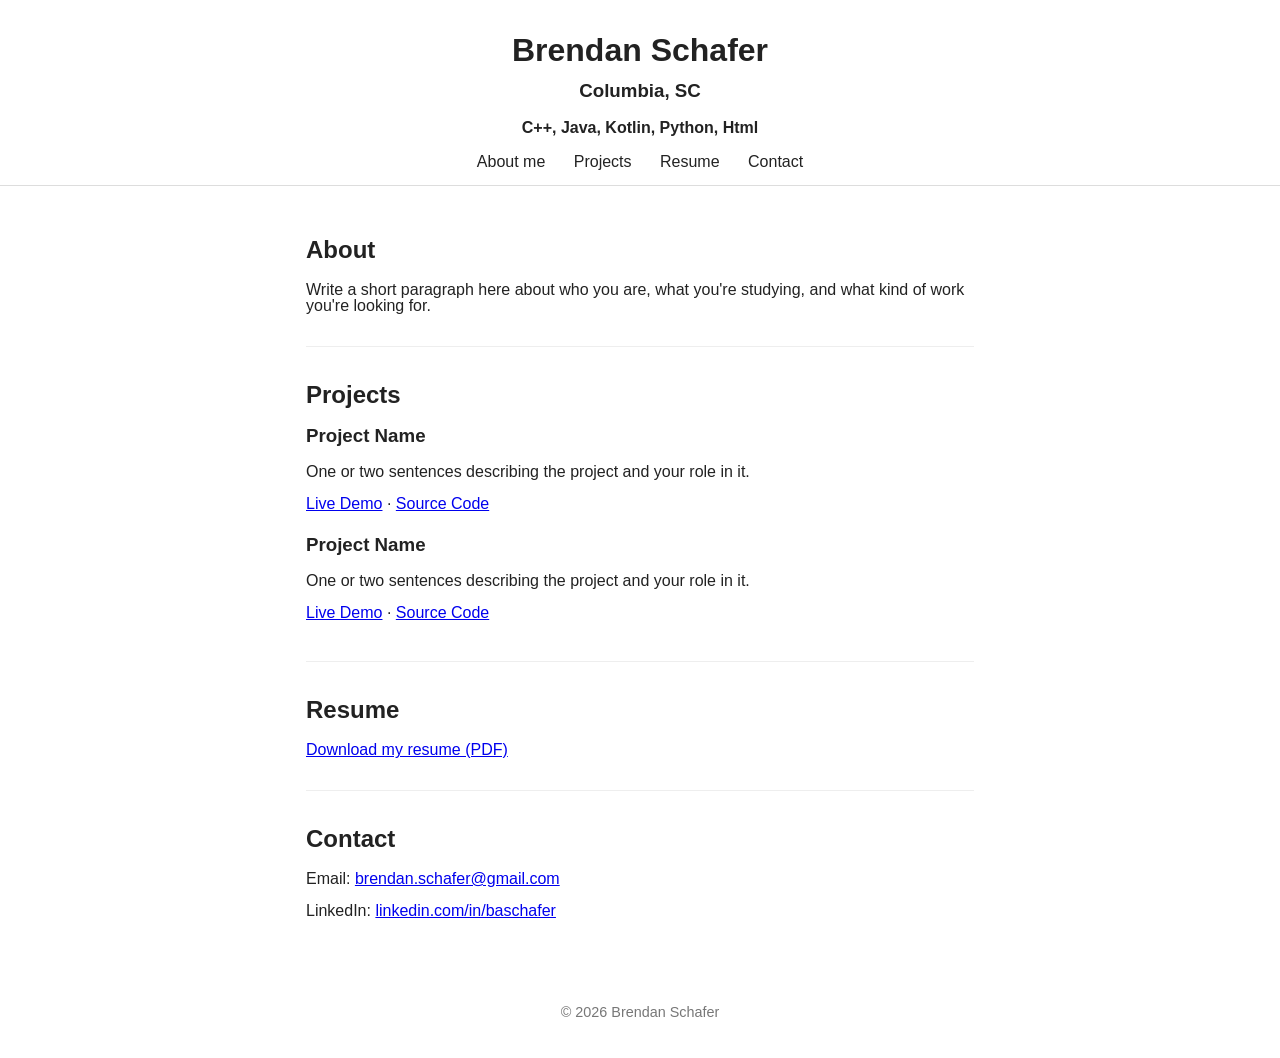
<file: index.html>
<!DOCTYPE html>
<html lang="en">
<head>
  <meta charset="UTF-8">
  <meta name="viewport" content="width=device-width, initial-scale=1.0">
  <title>Brendan Schafer</title>
  <link rel="stylesheet" href="style.css">
  <meta name="robots" content="noindex, nofollow">
</head>
<body>

  <header>
    <h1>Brendan Schafer</h1>
    <h3>Columbia, SC</h3>
    <h4>C++, Java, Kotlin, Python, Html</h4>
    <nav>
      <a href="about.html">About me</a>
      <a href="projects.html">Projects</a>
      <a href="resume.html">Resume</a>
      <a href="contact.html">Contact</a>
    </nav>
  </header>

  <main>

    <section id="about">
      <h2>About</h2>
      <p>
        Write a short paragraph here about who you are, what you're studying,
        and what kind of work you're looking for.
      </p>
    </section>

    <section id="projects">
      <h2>Projects</h2>

      <article class="project">
        <h3>Project Name</h3>
        <p>One or two sentences describing the project and your role in it.</p>
        <p>
          <a href="#">Live Demo</a> &middot;
          <a href="#">Source Code</a>
        </p>
      </article>

      <article class="project">
        <h3>Project Name</h3>
        <p>One or two sentences describing the project and your role in it.</p>
        <p>
          <a href="#">Live Demo</a> &middot;
          <a href="#">Source Code</a>
        </p>
      </article>

    </section>

    <section id="resume">
      <h2>Resume</h2>
      <p><a href="BrendanSchafer_Resume.pdf" download>Download my resume (PDF)</a></p>
    </section>

    <section id="contact">
      <h2>Contact</h2>
      <p>Email: <a href="mailto:brendan.schafer@gmail.com">brendan.schafer@gmail.com</a></p>
      <p>LinkedIn: <a href="https://linkedin.com/in/baschafer">linkedin.com/in/baschafer</a></p>
    </section>

  </main>

  <footer>
    <p>&copy; 2026 Brendan Schafer</p>
  </footer>

</body>
</html>
</file>
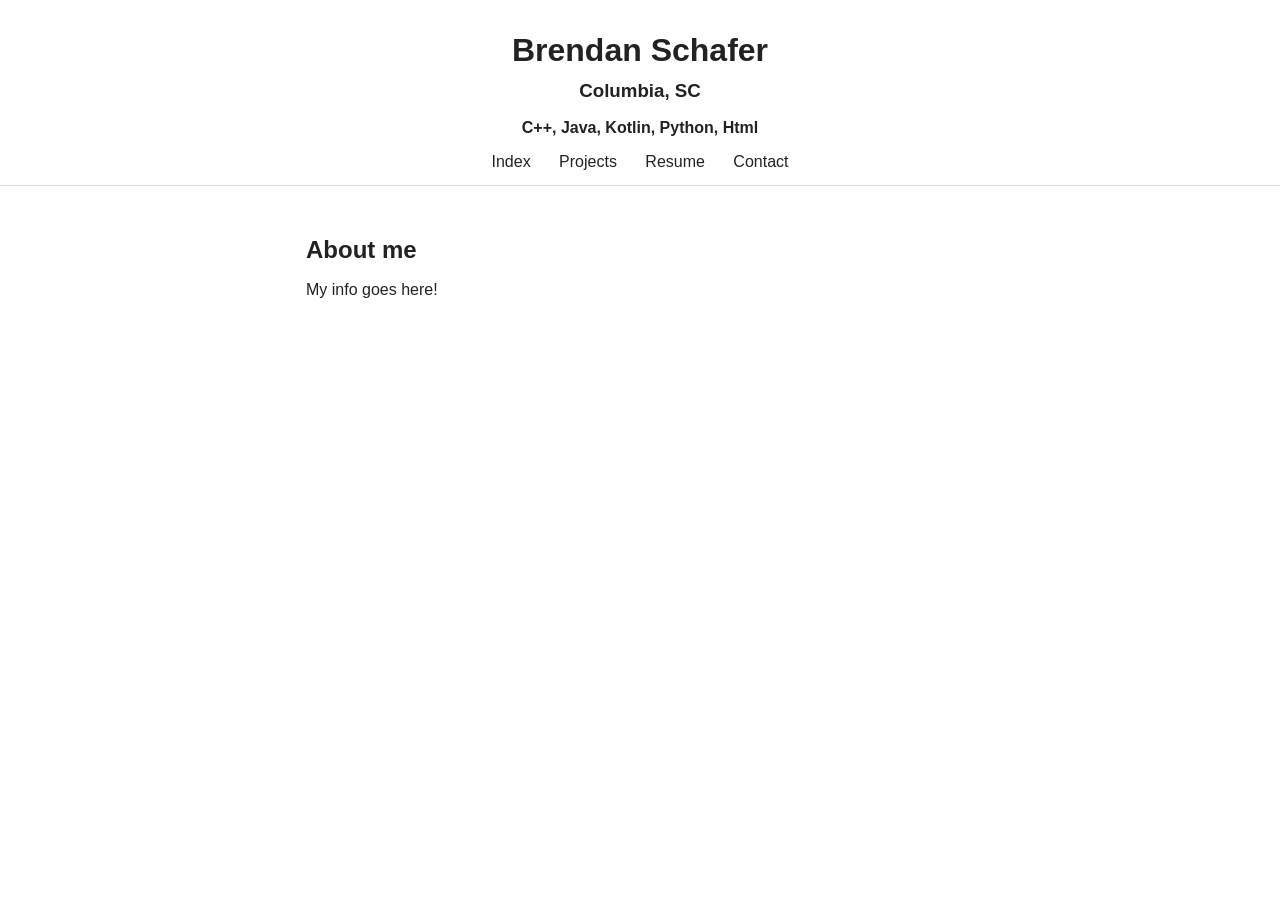
<file: about.html>
<!DOCTYPE html>
<html lang="en">
<head>
  <meta charset="UTF-8">
  <meta name="viewport" content="width=device-width, initial-scale=1.0">
  <title>Brendan Schafer</title>
  <link rel="stylesheet" href="style.css">
  <meta name="robots" content="noindex, nofollow">
</head>
<body>

  <header>
    <h1>Brendan Schafer</h1>
    <h3>Columbia, SC</h3>
    <h4>C++, Java, Kotlin, Python, Html</h4>
    <nav>
      <a href="index.html">Index</a>
      <a href="projects.html">Projects</a>
      <a href="resume.html">Resume</a>
      <a href="contact.html">Contact</a>
    </nav>
  </header>

  <main>

    <section id="about">
      <h2>About me</h2>
      <p>
        My info goes here!
      </p>
    </section>

  </main>

</body>
</file>
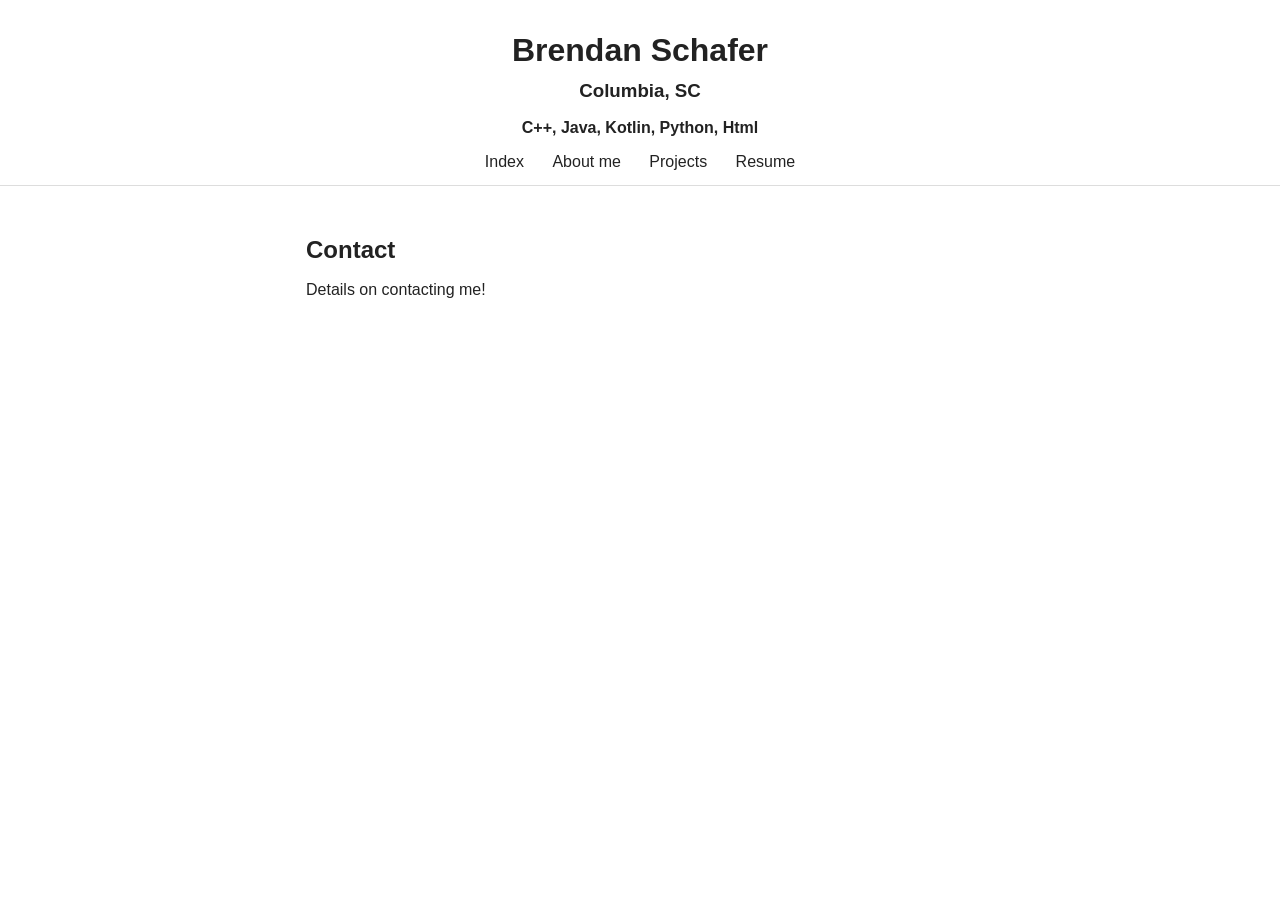
<file: contact.html>
<!DOCTYPE html>
<html lang="en">
<head>
  <meta charset="UTF-8">
  <meta name="viewport" content="width=device-width, initial-scale=1.0">
  <title>Brendan Schafer</title>
  <link rel="stylesheet" href="style.css">
  <meta name="robots" content="noindex, nofollow">
</head>
<body>

  <header>
    <h1>Brendan Schafer</h1>
    <h3>Columbia, SC</h3>
    <h4>C++, Java, Kotlin, Python, Html</h4>
    <nav>
      <a href="index.html">Index</a>
      <a href="about.html">About me</a>
      <a href="projects.html">Projects</a>
      <a href="resume.html">Resume</a>
    </nav>
  </header>

  <main>

    <section id="Contact">
      <h2>Contact</h2>
      <p>
        Details on contacting me!
      </p>
    </section>

  </main>

</body>
</file>
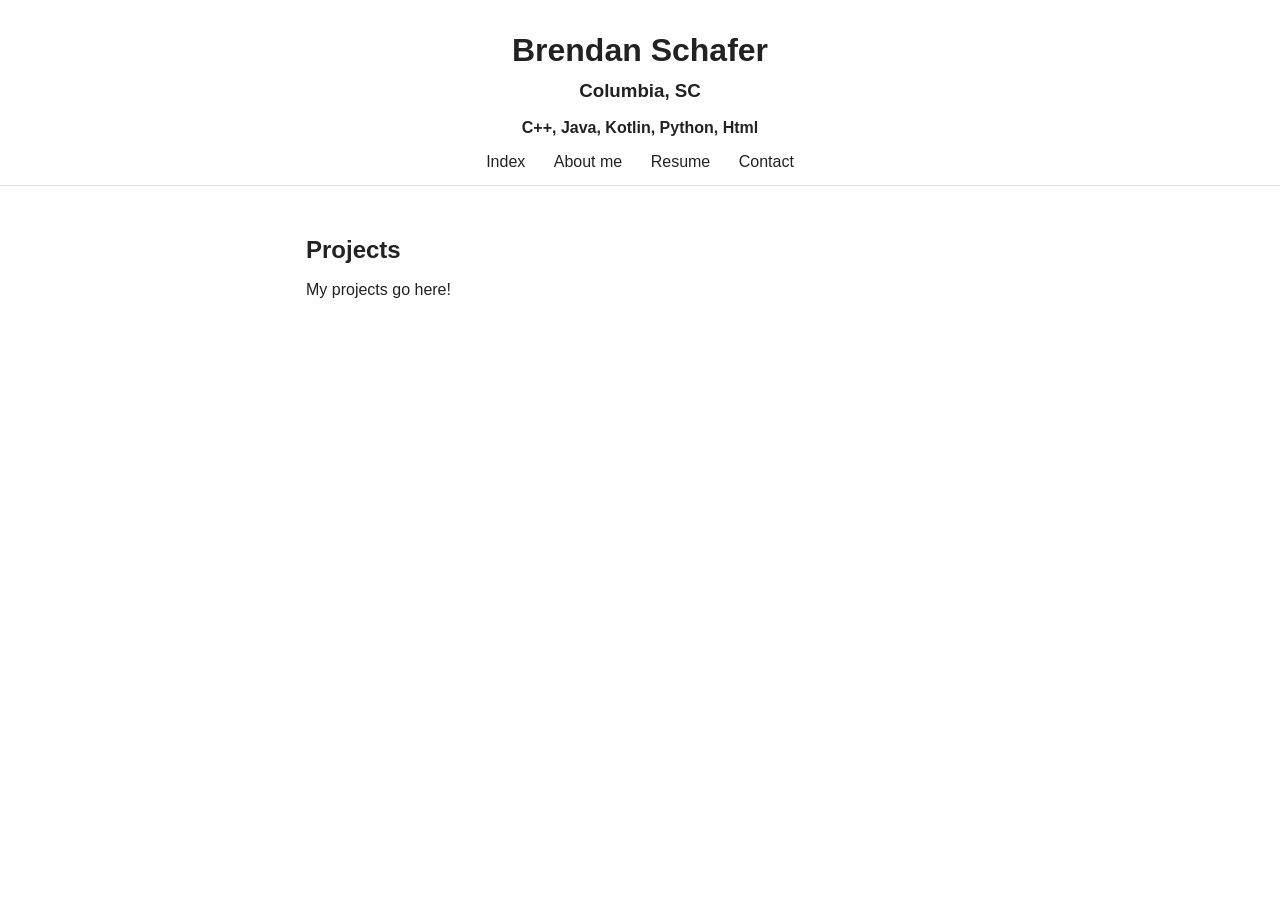
<file: projects.html>
<!DOCTYPE html>
<html lang="en">
<head>
  <meta charset="UTF-8">
  <meta name="viewport" content="width=device-width, initial-scale=1.0">
  <title>Brendan Schafer</title>
  <link rel="stylesheet" href="style.css">
  <meta name="robots" content="noindex, nofollow">
</head>
<body>

  <header>
    <h1>Brendan Schafer</h1>
    <h3>Columbia, SC</h3>
    <h4>C++, Java, Kotlin, Python, Html</h4>
    <nav>
      <a href="index.html">Index</a>
      <a href="about.html">About me</a>
      <a href="resume.html">Resume</a>
      <a href="contact.html">Contact</a>
    </nav>
  </header>

  <main>

    <section id="projects">
      <h2>Projects</h2>
      <p>
        My projects go here!
      </p>
    </section>

  </main>

</body>
</file>
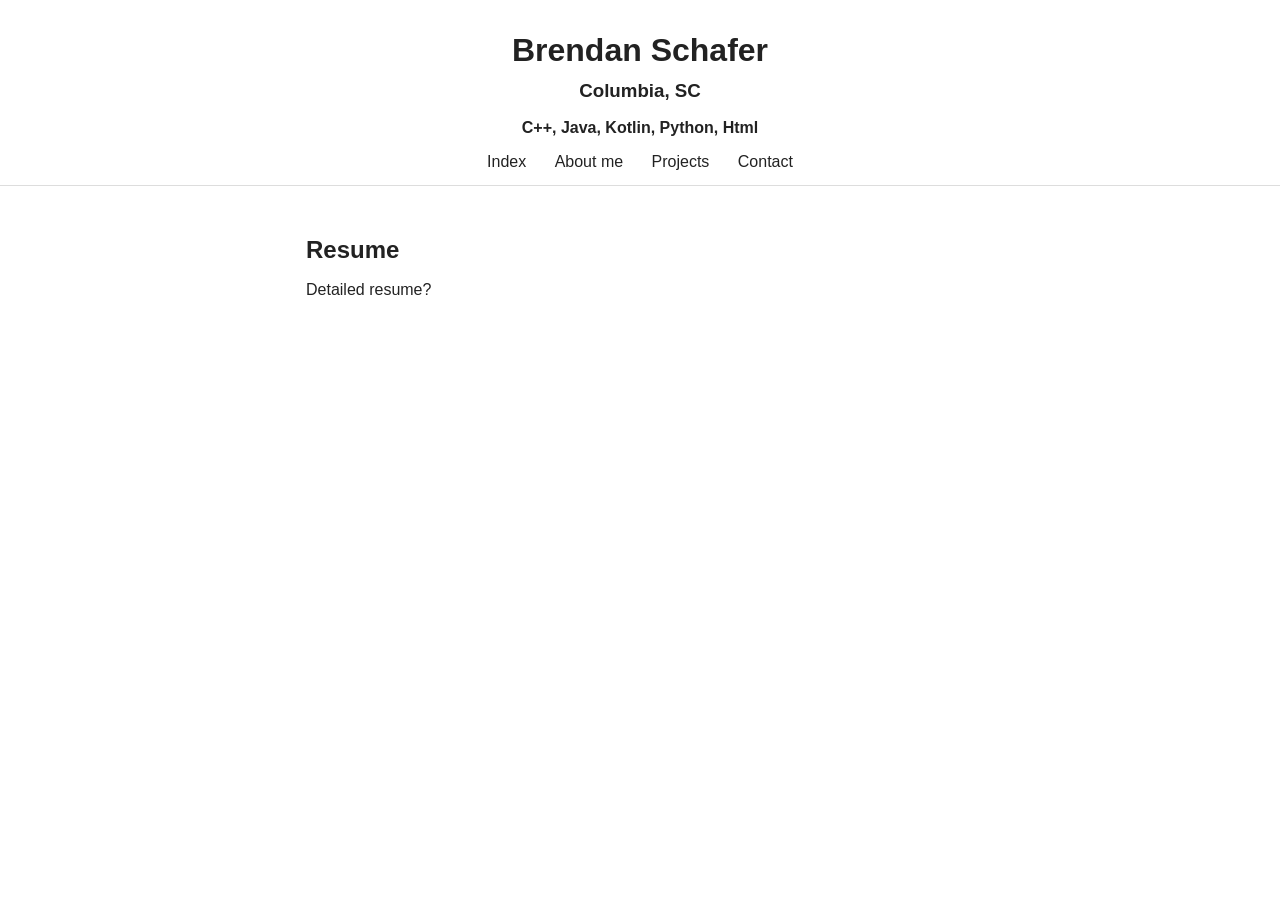
<file: resume.html>
<!DOCTYPE html>
<html lang="en">
<head>
  <meta charset="UTF-8">
  <meta name="viewport" content="width=device-width, initial-scale=1.0">
  <title>Brendan Schafer</title>
  <link rel="stylesheet" href="style.css">
  <meta name="robots" content="noindex, nofollow">
</head>
<body>

  <header>
    <h1>Brendan Schafer</h1>
    <h3>Columbia, SC</h3>
    <h4>C++, Java, Kotlin, Python, Html</h4>
    <nav>
      <a href="index.html">Index</a>
      <a href="about.html">About me</a>
      <a href="projects.html">Projects</a>
      <a href="contact.html">Contact</a>
    </nav>
  </header>

  <main>

    <section id="Resume">
      <h2>Resume</h2>
      <p>
        Detailed resume?
      </p>
    </section>

  </main>

</body>
</file>
<file: style.css>
* {
  box-sizing: border-box;
}

body {
  margin: 0;
  font-family: Arial, Helvetica, sans-serif;
  line-height: 1.0;
  color: #222;
}

header {
  line-height: 0.85;
  padding: 1rem 0.5rem;
  text-align: center;
  border-bottom: 1px solid #ddd;
}

header h1 {
  margin-bottom: 0.25rem;
}

nav {
  margin-top: 1rem;
}

nav a {
  margin: 0 0.75rem;
  text-decoration: none;
  color: #222;
}

nav a:hover {
  text-decoration: underline;
}

main {
  max-width: 700px;
  margin: 0 auto;
  padding: 1rem;
}

section {
  padding: 1rem 0;
  border-bottom: 1px solid #eee;
}

section:last-child {
  border-bottom: none;
}

.project {
  margin-bottom: 1.5rem;
}

footer {
  text-align: center;
  padding: 1.5rem;
  color: #777;
  font-size: 0.9rem;
}
</file>
